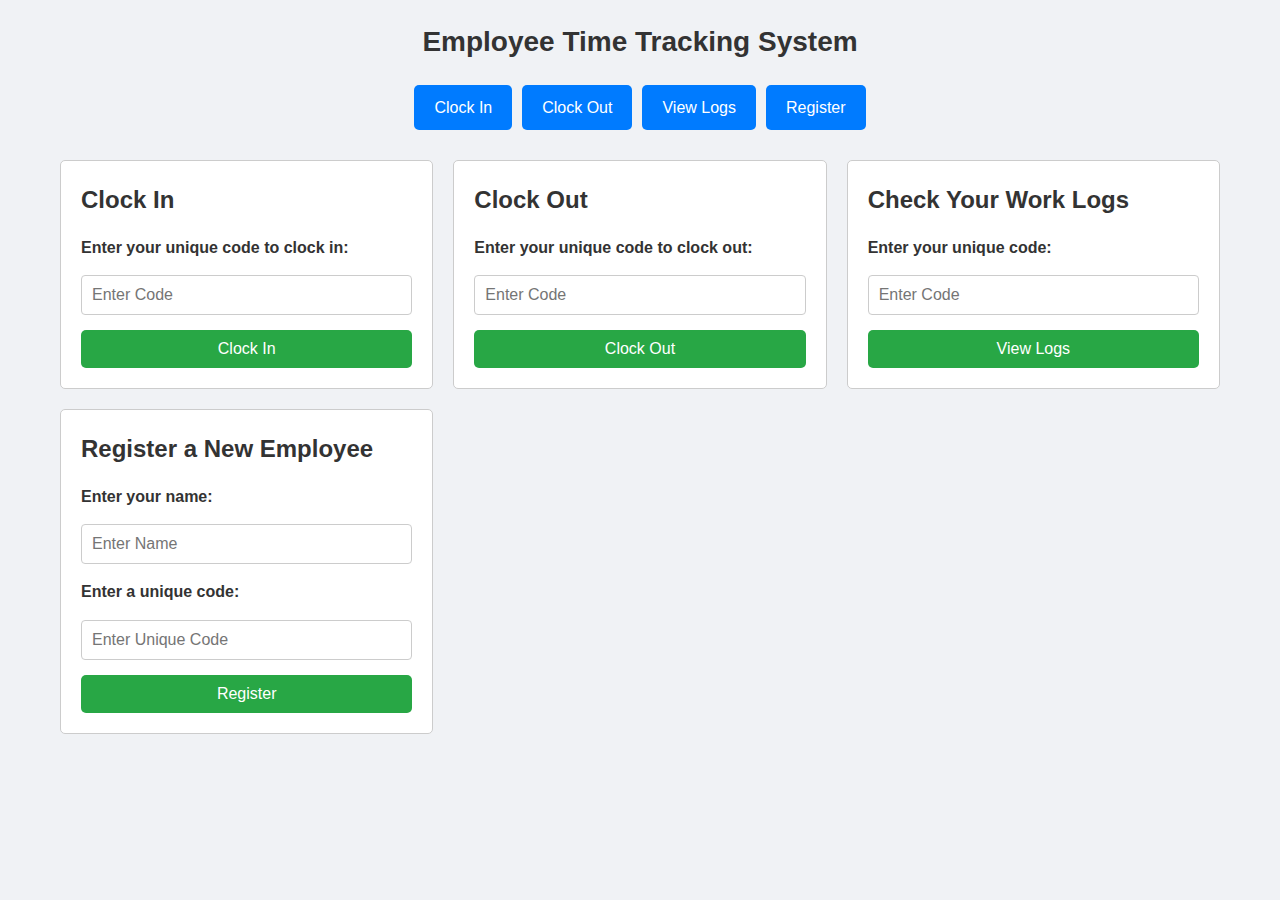
<file: templates/index.html>
<!DOCTYPE html>
<html lang="en">
<head>
    <meta charset="UTF-8">
    <title>Employee Time Tracking</title>
    <link rel="stylesheet" href="/static/styles.css">
</head>
<body>
    <div class="container">
        <h1>Employee Time Tracking System</h1>

        <!-- Navigation Bar -->
        <div class="navbar">
            <a href="#clock-in-section">Clock In</a>
            <a href="#clock-out-section">Clock Out</a>
            <a href="#logs-section">View Logs</a>
            <a href="#register-section">Register</a>
        </div>

        <!-- Sections Container -->
        <div class="sections-container">
            <!-- Clock In Form -->
            <section id="clock-in-section">
                <h2>Clock In</h2>
                <form id="clockInForm" action="/clock-in" method="POST">
                    <label for="unique_code_in">Enter your unique code to clock in:</label>
                    <input type="text" id="unique_code_in" name="unique_code" placeholder="Enter Code" required>
                    <button type="submit">Clock In</button>
                </form>
            </section>

            <!-- Clock Out Form -->
            <section id="clock-out-section">
                <h2>Clock Out</h2>
                <form id="clockOutForm" action="/clock-out" method="POST">
                    <label for="unique_code_out">Enter your unique code to clock out:</label>
                    <input type="text" id="unique_code_out" name="unique_code" placeholder="Enter Code" required>
                    <button type="submit">Clock Out</button>
                </form>
            </section>

            <!-- Check Work Logs -->
            <section id="logs-section">
                <h2>Check Your Work Logs</h2>
                <form method="GET" onsubmit="return redirectToLogs()">
                    <label for="unique_code_log">Enter your unique code:</label>
                    <input type="text" id="unique_code_log" placeholder="Enter Code" required>
                    <button type="submit">View Logs</button>
                </form>
            </section>

            <!-- New Employee Registration Form -->
            <section id="register-section">
                <h2>Register a New Employee</h2>
                <form id="registerForm" action="/register" method="POST">
                    <label for="name">Enter your name:</label>
                    <input type="text" id="name" name="name" placeholder="Enter Name" required>
                    <label for="unique_code_reg">Enter a unique code:</label>
                    <input type="text" id="unique_code_reg" name="unique_code" placeholder="Enter Unique Code" required>
                    <button type="submit">Register</button>
                </form>
            </section>
        </div>
    </div>

    <!-- Back to Top Button -->
    <div id="back-to-top" onclick="scrollToTop()">&#8679;</div>

    <script>
        function redirectToLogs() {
            let code = document.getElementById('unique_code_log').value;
            if (code) {
                window.location.href = '/logs/' + code;
                return false;
            }
        }

        // Show the "Back to Top" button when scrolling
        window.onscroll = function() {
            let backToTop = document.getElementById("back-to-top");
            if (document.body.scrollTop > 100 || document.documentElement.scrollTop > 100) {
                backToTop.style.display = "block";
            } else {
                backToTop.style.display = "none";
            }
        };

        // Scroll to the top of the page when "Back to Top" is clicked
        function scrollToTop() {
            window.scrollTo({ top: 0, behavior: 'smooth' });
        }
    </script>
</body>
</html>
</file>
<file: static/styles.css>
* {
    box-sizing: border-box;
    margin: 0;
    padding: 0;
}

html {
    font-size: 62.5%; /* 1rem = 10px */
}

body {
    font-family: Arial, sans-serif;
    font-size: 1.6rem;
    line-height: 1.6;
    color: #333;
    background-color: #f0f2f5;
}

/* Container */
.container {
    max-width: 120rem; /* 1200px */
    margin: 0 auto;
    padding: 2rem;
}

h1 {
    text-align: center;
    font-size: 2.8rem;
    margin-bottom: 2rem;
}

/* Navigation Bar */
.navbar {
    display: flex;
    flex-wrap: wrap;
    justify-content: center;
    gap: 1rem;
    margin-bottom: 3rem;
}

.navbar a {
    text-decoration: none;
    color: #fff;
    background-color: #007BFF;
    padding: 1rem 2rem;
    border-radius: 0.5rem;
    font-size: 1.6rem;
    transition: background-color 0.3s;
}

.navbar a:hover {
    background-color: #0056b3;
}

/* Sections Container */
.sections-container {
    display: grid;
    grid-template-columns: repeat(auto-fit, minmax(30rem, 1fr));
    gap: 2rem;
}

/* Sections */
section {
    padding: 2rem;
    border: 0.1rem solid #ccc;
    border-radius: 0.5rem;
    background-color: #fff;
}

section h2 {
    font-size: 2.4rem;
    margin-bottom: 1.5rem;
}

/* Forms */
form {
    display: flex;
    flex-direction: column;
    gap: 1.5rem;
}

label {
    font-weight: bold;
    font-size: 1.6rem;
}

input[type="text"] {
    padding: 1rem;
    border: 0.1rem solid #ccc;
    border-radius: 0.4rem;
    font-size: 1.6rem;
    transition: border-color 0.3s, box-shadow 0.3s;
}

input[type="text"]:focus {
    border-color: #007BFF;
    outline: none;
    box-shadow: 0 0 0.5rem rgba(0, 123, 255, 0.3);
}

button {
    padding: 1rem;
    background-color: #28a745;
    color: #fff;
    border: none;
    font-size: 1.6rem;
    cursor: pointer;
    border-radius: 0.5rem;
    transition: background-color 0.3s;
}

button:hover {
    background-color: #218838;
}

button:focus {
    outline: none;
    box-shadow: 0 0 0.5rem rgba(40, 167, 69, 0.3);
}

/* Table Styles */
table {
    width: 100%;
    border-collapse: collapse;
    margin-bottom: 2rem;
}

thead {
    background-color: #007BFF;
    color: #fff;
}

thead th {
    padding: 1.2rem;
    font-size: 1.6rem;
    text-align: left;
}

tbody tr {
    border-bottom: 0.1rem solid #ccc;
}

tbody tr:hover {
    background-color: #f1f1f1;
}

tbody td {
    padding: 1.2rem;
    font-size: 1.6rem;
    text-align: left;
}

/* Responsive Table */
@media (max-width: 768px) {
    table, thead, tbody, th, td, tr {
        display: block;
    }

    thead {
        display: none;
    }

    tbody tr {
        margin-bottom: 1.5rem;
    }

    tbody td {
        text-align: right;
        padding-left: 50%;
        position: relative;
    }

    tbody td::before {
        content: attr(data-label);
        position: absolute;
        left: 1.2rem;
        width: 45%;
        padding-right: 1rem;
        font-weight: bold;
        text-align: left;
    }
}

/* Navigation Link */
nav a {
    display: inline-block;
    margin-bottom: 2rem;
    font-size: 1.6rem;
    color: #007BFF;
    text-decoration: none;
    transition: color 0.3s;
}

nav a:hover {
    color: #0056b3;
}

/* Back to Top Button */
#back-to-top {
    display: none;
    position: fixed;
    bottom: 2rem;
    right: 2rem;
    width: 5rem;
    height: 5rem;
    background-color: #007BFF;
    color: #fff;
    font-size: 3rem;
    text-align: center;
    line-height: 5rem;
    cursor: pointer;
    border-radius: 50%;
    transition: background-color 0.3s;
}

#back-to-top:hover {
    background-color: #0056b3;
}

/* Media Queries for Responsiveness */
@media (max-width: 768px) {
    .container {
        padding: 1rem;
    }

    .navbar {
        flex-direction: column;
    }

    h1 {
        font-size: 2.4rem;
    }

    section h2 {
        font-size: 2rem;
    }
}
</file>
